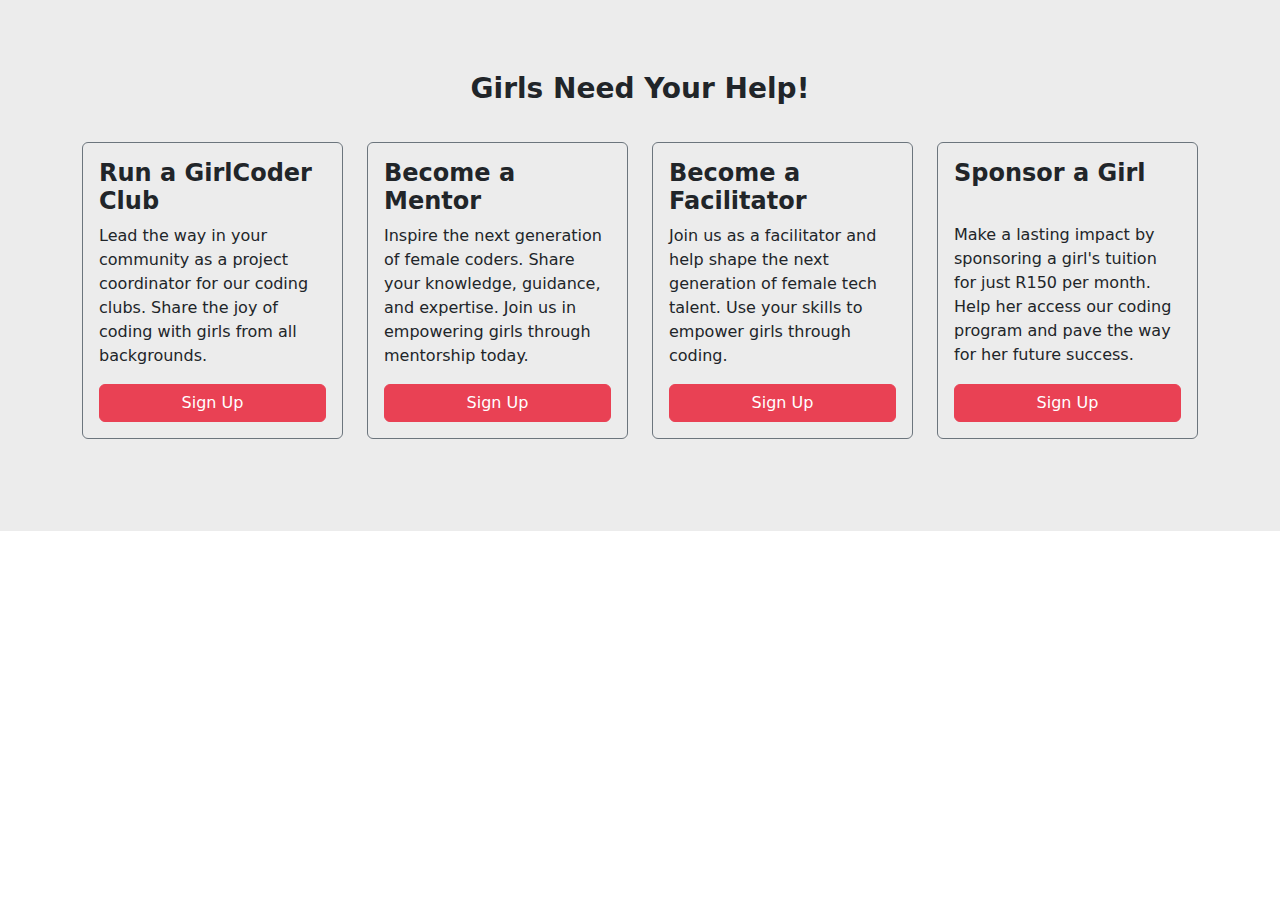
<file: box2.html>
<!DOCTYPE html>
<html lang="en">
<head>
  <meta charset="UTF-8">
  <meta name="viewport" content="width=device-width, initial-scale=1.0">
  <link href="https://cdn.jsdelivr.net/npm/bootstrap@5.3.3/dist/css/bootstrap.min.css" rel="stylesheet" 
    integrity="sha384-QWTKZyjpPEjISv5WaRU9OFeRpok6YctnYmDr5pNlyT2bRjXh0JMhjY6hW+ALEwIH" crossorigin="anonymous">
  <title>Document</title>
  <style>
    .help-wrapper:nth-child(odd) {
      background: #ececec;
      padding: 72px 0;
    }

    .help-wrapper .help-header {
      text-align: center;
    }

    .help-wrapper .help-header h2 {
      font-weight: 700;
      font-size: 36px;
      line-height: 1.2;
      margin: 0;
    }

    .help-content {
      margin-top: 36px;
    }

    .row {
      display: flex;
      flex-wrap: wrap;
    }

    .col-sm-3 {
      display: flex;
      margin-bottom: 20px;
    }

    .card {
      background-color: #ececec;
      display: flex;
      flex-direction: column;
      flex: 1;
    }

    .card-body {
      display: flex;
      flex-direction: column;
      flex: 1;
    }

    .card-body p {
      flex: 1;
    }

    .card-body a {
      align-self: flex-start;
      margin-top: auto;
    }

    .card-title {
      min-height: 56px; /* Adjust as needed */
    }

    @media (max-width: 600px) {
      .card {
        margin-top: 10px;
      }
    }

    .btn.btn-program {
      color: #fff;
      background-color: #e94154;
      border-color: #e94154;
    }
  </style>
</head>
<body>
<section class="help-wrapper">
  <div class="container">
    <div class="help-header">
      <h3 class="col-8 mx-auto fw-bold">Girls Need Your Help!</h3>
    </div>
    <div class="help-content">
      <div class="row">
        <div class="col-sm-3">
          <div class="card border-secondary">
            <div class="card-body">
              <h4 class="card-title fw-bold">Run a GirlCoder Club</h4>
              <p class="card-text">Lead the way in your community as a project coordinator for our coding clubs. 
                Share the joy of coding with girls from all backgrounds.</p>
              <a href="#" class="btn btn-primary btn-program w-100">Sign Up</a>
            </div>
          </div>
        </div>
        <div class="col-sm-3">
          <div class="card border-secondary">
            <div class="card-body">
              <h4 class="card-title fw-bold">Become a Mentor</h4>
              <p class="card-text">Inspire the next generation of female coders. 
                Share your knowledge, guidance, and expertise. Join us in empowering girls through mentorship today.</p>
              <a href="#" class="btn btn-primary btn-program w-100">Sign Up</a>
            </div>
          </div>
        </div>
        <div class="col-sm-3">
          <div class="card border-secondary">
            <div class="card-body">
              <h4 class="card-title fw-bold">Become a Facilitator</h4>
              <p class="card-text">Join us as a facilitator and help shape the next generation of female tech talent.
                Use your skills to empower girls through coding.</p>
              <a href="#" class="btn btn-primary btn-program w-100">Sign Up</a>
            </div>
          </div>
        </div>
        <div class="col-sm-3">
          <div class="card border-secondary">
            <div class="card-body">
              <h4 class="card-title fw-bold">Sponsor a Girl</h4>
              <p class="card-text">Make a lasting impact by sponsoring a girl's tuition for just R150 per month.
                Help her access our coding program and pave the way for her future success.</p>
              <a href="#" class="btn btn-primary btn-program w-100">Sign Up</a>
            </div>
          </div>
        </div>
      </div>
    </div>
  </div>
</section>

<script src="https://cdn.jsdelivr.net/npm/bootstrap@5.3.3/dist/js/bootstrap.bundle.min.js" integrity="sha384-YvpcrYf0tY3lHB60NNkmXc5s9fDVZLESaAA55NDzOxhy9GkcIdslK1eN7N6jIeHz" crossorigin="anonymous"></script>
</body>
</html>
</file>
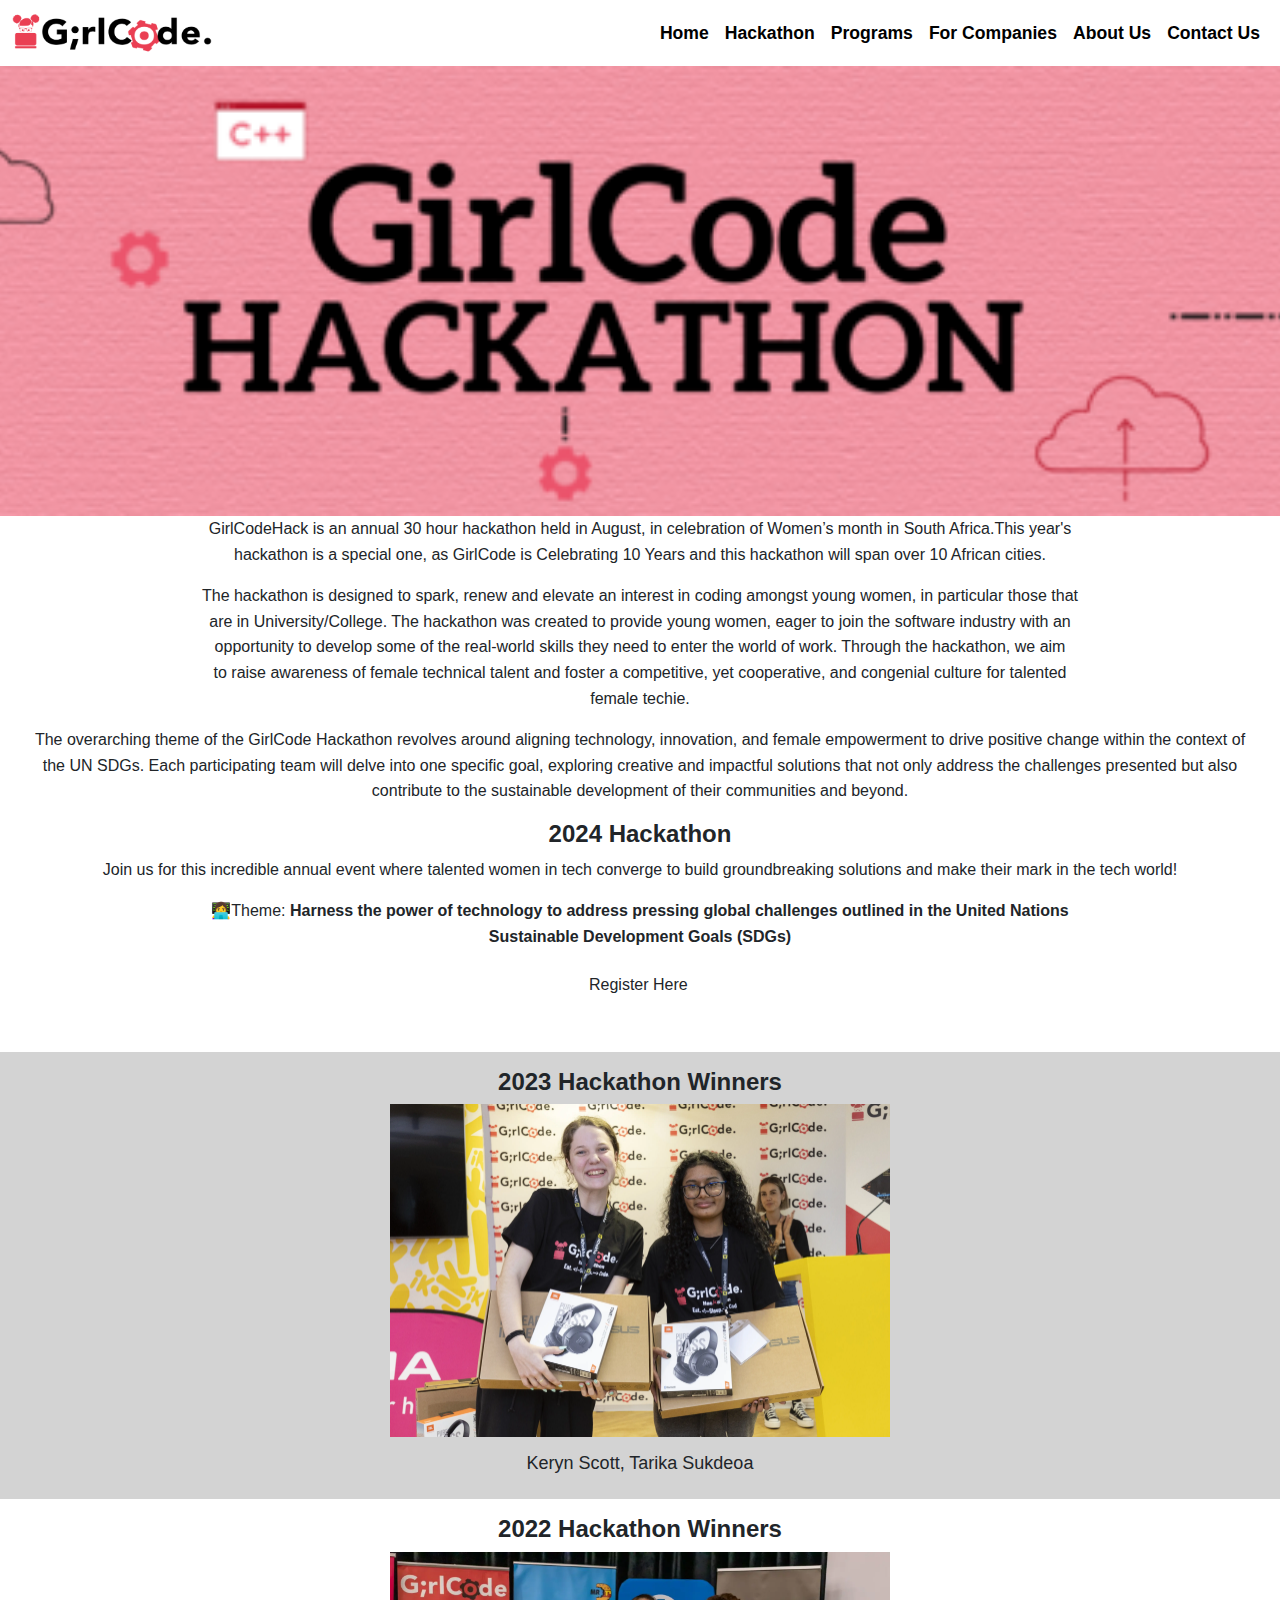
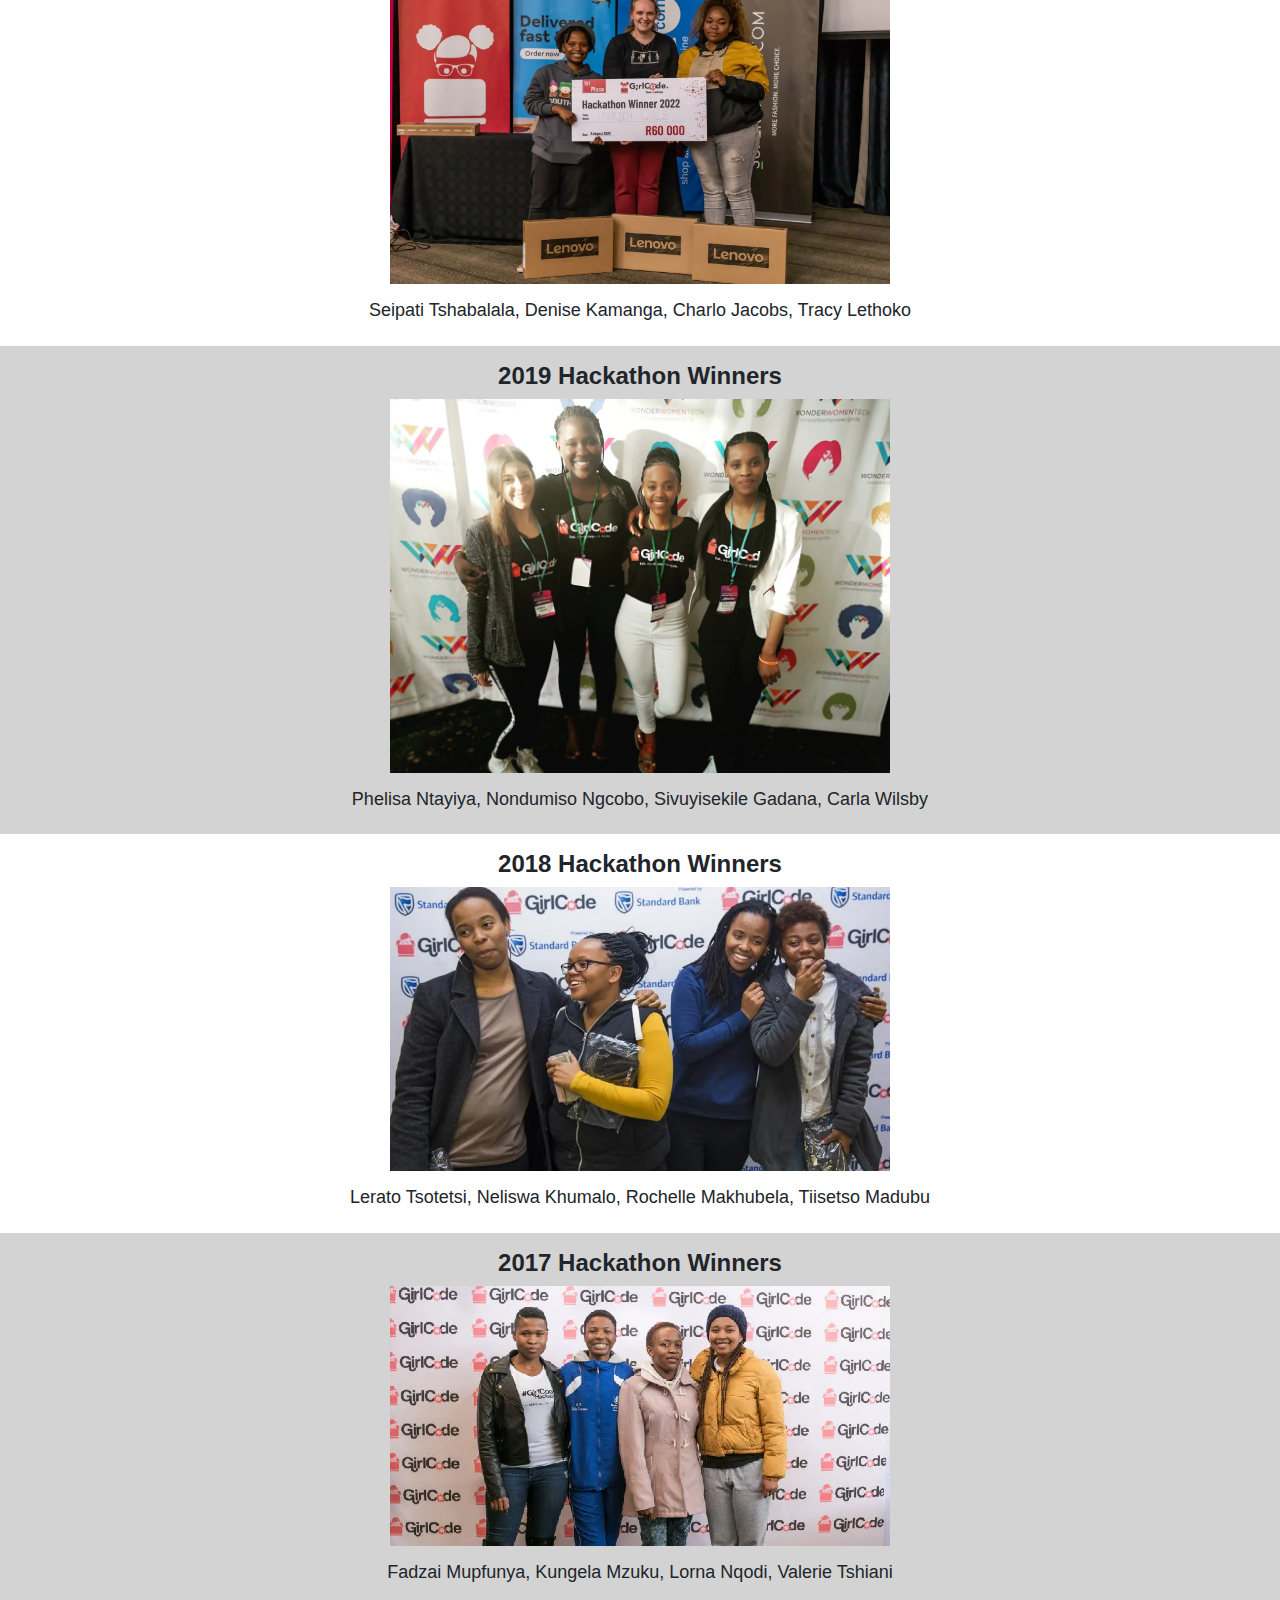
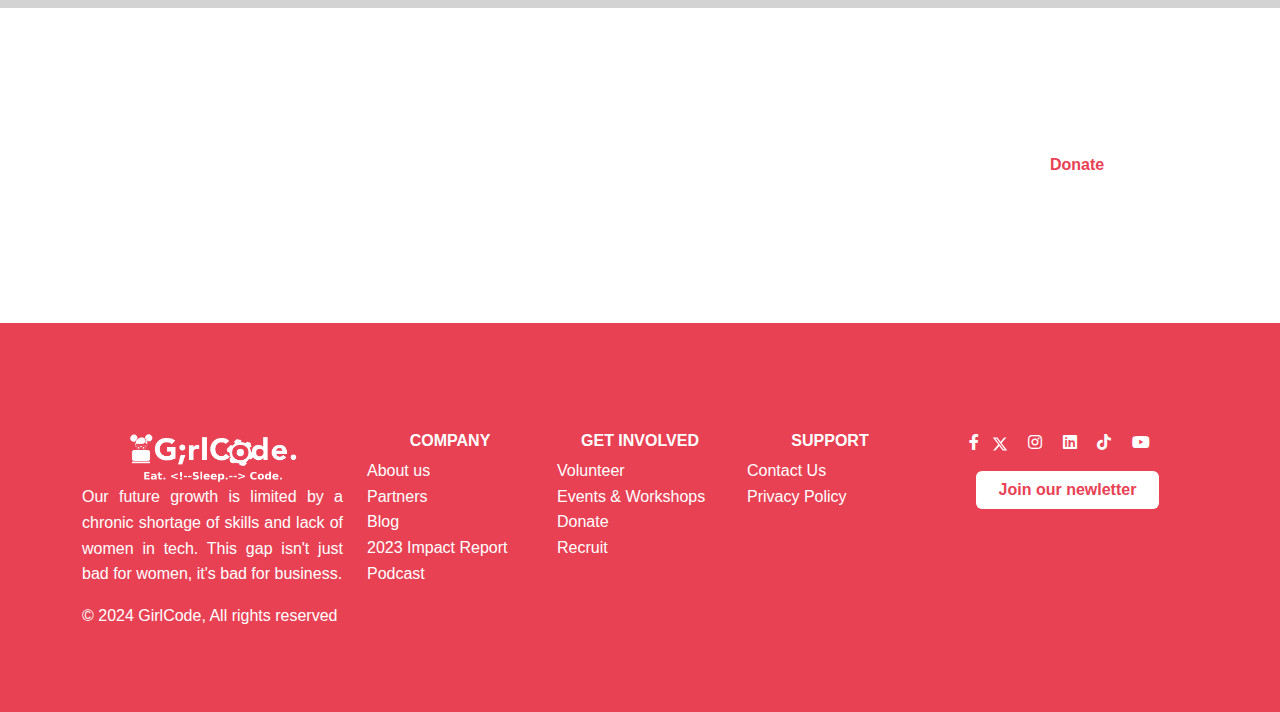
<file: hackthon.html>
<!DOCTYPE html>
<html lang="en">
<head>
    <meta charset="UTF-8">
    <meta name="viewport" content="width=device-width, initial-scale=1.0">
    <link href="https://cdn.jsdelivr.net/npm/bootstrap@5.3.3/dist/css/bootstrap.min.css" rel="stylesheet" 
    integrity="sha384-QWTKZyjpPEjISv5WaRU9OFeRpok6YctnYmDr5pNlyT2bRjXh0JMhjY6hW+ALEwIH" crossorigin="anonymous">
    <link rel="stylesheet" href="https://www.girlcode.co.za/assets/MainLayout-BSqaBwTS.css">
    <link rel="stylesheet" href="https://cdnjs.cloudflare.com/ajax/libs/font-awesome/4.7.0/css/font-awesome.min.css">
    <link rel="stylesheet" href="https://cdnjs.cloudflare.com/ajax/libs/font-awesome/5.15.4/css/all.min.css">
    <link rel="stylesheet" href="https://www.girlcode.co.za/assets/bootstrap-DUEfxN0n.css">
    <title>hackthon</title>
    <link rel="stylesheet" href="hackthon.css">
    <link rel="icon" type="x-icon" href="icon2.ico">
</head>
<body>
    <nav class="navbar  navbar-fixed-top navbar-expand-lg ">
        <div class="container-xxl">
    
            <a class="navbar-brand" href="index.html">
                <img src="logo.png" alt="girlcode logo" width="200" height="">
            </a>
          <button class="navbar-toggler" type="button" data-bs-toggle="collapse" data-bs-target="#navbarNav" aria-controls="navbarNav" aria-expanded="false" aria-label="Toggle navigation">
            <span class="navbar-toggler-icon"></span>
          </button>
          <div class="collapse navbar-collapse" id="navbarNav">
            <ul class="navbar-nav ms-auto">

              <li class="nav-item">
                <a class="nav-link" href="index.html">Home</a>
              </li>
              <li class="nav-item">
                <a class="nav-link" href="hackthon.html">Hackathon</a>
            </li>
              <li class="nav-item">
                <a class="nav-link" href="programs.html">Programs</a>
              </li>
              <li class="nav-item">
                <a class="nav-link" href="Companypage.html">For Companies</a>
              </li>
              <li class="nav-item">
                <a class="nav-link" href="aboutus.html">About Us</a>
              </li>
              <li class="nav-item">
                <a class="nav-link" href="contactUs.html">Contact Us</a>
              </li>
            </ul>
          </div>
        </div>
      </nav>
    <div class="hero-image">
    <img src="hackathon-header-CBLU6aSL.png" alt="Hackthon header picture">
    </div>

    <p class="text-center">GirlCodeHack is an annual 30 hour hackathon held in August, in celebration of Women’s month in South Africa.This year's <br> hackathon is a special one, as GirlCode is Celebrating 10 Years and this hackathon will span over 10 African cities.</p>

        <p class="text-center">The hackathon is designed to spark, renew and elevate an interest in coding amongst young women, in particular those that<br> are in University/College. The hackathon was created to provide young women, eager to join the software industry with an<br> opportunity to develop some of the real-world skills they need to enter the world of work. Through the hackathon, we aim <br>to raise awareness of female technical talent and foster a competitive, yet cooperative, and congenial culture for talented<br> female techie.</p>
        
        <p class="text-center">The overarching theme of the GirlCode Hackathon revolves around aligning technology, innovation, and female empowerment to drive positive change within the context of<br> the UN SDGs. Each participating team will delve into one specific goal, exploring creative and impactful solutions that not only address the challenges presented but also<br> contribute to the sustainable development of their communities and beyond.</p>
   
    <h1>2024 Hackathon</h1>
    <p class="text-center">Join us for this incredible annual event where talented women in tech converge to build groundbreaking solutions and make their mark in the tech world!</p>
    <p class="text-center">👩&zwj;💻Theme: <b>Harness the power of technology to address pressing global challenges outlined in the United Nations<br> Sustainable Development Goals (SDGs)</b></p>
    <a href="https://girlcode-hackathon-2024.devpost.com/" target="_blank" rel="noreferrer" class="btn btn-get-started me-sm-3 mb-3 mb-sm-0">Register Here</a>
    </div>
    <br><br><br>

    <div class="image-container">
    <h1>2023 Hackathon Winners</h1>   
    <img src="august-2023-DGWGA6tt (1).webp" alt="2023 winners">
    <h5>Keryn Scott, Tarika Sukdeoa</h5>
    </div>

    <div class="image-container2">
    <h1>2022 Hackathon Winners</h1>   
    <img src="august-2022-DR5nUxOE.webp" alt="2022 winners">
    <h5>Seipati Tshabalala, Denise Kamanga, Charlo Jacobs, Tracy Lethoko</h5>
    </div>
    
    <div class="image-container">
    <h1>2019 Hackathon Winners</h1>   
    <img src="august-2019-DVPZFIF5.webp" alt="2019 winners">
    <h5>Phelisa Ntayiya, Nondumiso Ngcobo, Sivuyisekile Gadana, Carla Wilsby</h5>
    </div>

    <div class="image-container2">
    <h1>2018 Hackathon Winners</h1>   
    <img src="august-2018-yT_fODbm.webp" alt="2018 winners">
    <h5>Lerato Tsotetsi, Neliswa Khumalo, Rochelle Makhubela, Tiisetso Madubu</h5>
    </div>

    <div class="image-container">
    <h1>2017 Hackathon Winners</h1>   
    <img src="august-2017-LvIEsad-.webp" alt="2017 winners">
    <h5>Fadzai Mupfunya, Kungela Mzuku, Lorna Nqodi, Valerie Tshiani</h5>
    </div>
</div>

    
    <div class="Donate">
        <div class="Donate-left">    
            <h4>Together we can make an impact</h4><br><br>
            <h2>You can't change the world for Everyone. But you can change 1 girls world by introducing her to coding.<br>
            Every donation will help us reach one more girl.</h2>
            </div>
        <div class="button-button">
            <a href="#" class="Donate-button">Donate</a>
        </div>
    </div>
    <!--footer-->
    <footer class="text-center text-lg-start text-white" style="background-color: rgb(233, 65, 84)">
      
        <section class="">
          <div class="container text-center text-md-start mt-5">
            
            <div class="row">
              <div class="col-md-3 col-lg-4 col-xl-3 mx-auto mb-4">
                <a href="#">
                  <img src="logo2.png"  alt="" width="172">
                </a> 
                <p>
                  Our future growth is limited by a chronic shortage of skills and lack of women in tech.
                   This gap isn't just bad for women, it's bad for business.
                </p>
                <p class="copyright mb-0">
                  © 2024 GirlCode, All rights reserved
                </p>
              </div>
              
              <div class="col-md-2 col-lg-2 col-xl-2 mx-auto mb-4">
                <h6 class="text-uppercase fw-bold">Company</h6>
                <p class="mb-0">
                  <a href="#!" class="text-white text-decoration-none">About us</a>
                </p>
                <p class="mb-0">
                  <a href="#!" class="text-white text-decoration-none">Partners</a>
                </p>
                <p class="mb-0">
                  <a href="#!" class="text-white text-decoration-none">Blog</a>
                </p>
                <p class="mb-0">
                  <a href="#!" class="text-white text-decoration-none">2023 Impact Report</a>
                </p>
                <p class="mb-0">
                  <a href="#!" class="text-white text-decoration-none">Podcast</a>
                </p>
              </div>
              
              <div class="col-md-2 col-lg-2 col-xl-2 mx-auto mb-4">
                  
                  <h6 class="text-uppercase fw-bold">Get Involved</h6>
                  
                  <p class="mb-0">
                    <a href="#!" class="text-white text-decoration-none">Volunteer</a>
                  </p>
                  <p class="mb-0">
                    <a href="#!" class="text-white text-decoration-none">Events & Workshops</a>
                  </p>
                  <p class="mb-0">
                    <a href="#!" class="text-white text-decoration-none">Donate</a>
                  </p>
                  <p class="mb-0">
                    <a href="#!" class="text-white text-decoration-none">Recruit</a>
                  </p>
                </div>
    
              
              <div class="col-md-3 col-lg-2 col-xl-2 mx-auto mb-4">
                
                <h6 class="text-uppercase fw-bold">Support</h6>
                <p class="mb-0">
                  <a href="#!" class="text-white text-decoration-none">Contact Us</a>
                </p>
                <p class="mb-0">
                  <a href="#!" class="text-white text-decoration-none">Privacy Policy</a>
                </p>
                
              </div>
            
              <div class="col-md-4 col-lg-3 col-xl-3 mx-auto mb-md-0 mb-4">
                
                <div>
                  <a href="" class="text-white me-2 text-decoration-none">
                    <i class="fab fa-facebook-f"></i>
                  </a>
                  <a href="" class="text-white me-3 text-decoration-none">
                      <svg xmlns="http://www.w3.org/2000/svg" fill="white" width="16" height="16"viewBox="0 0 512 512"><!--!Font Awesome Free 6.6.0 by @fontawesome - https://fontawesome.com License - https://fontawesome.com/license/free Copyright 2024 Fonticons, Inc.--><path d="M389.2 48h70.6L305.6 224.2 487 464H345L233.7 318.6 106.5 464H35.8L200.7 275.5 26.8 48H172.4L272.9 180.9 389.2 48zM364.4 421.8h39.1L151.1 88h-42L364.4 421.8z"/></svg>
                    
                  </a>
                  <a href="" class="text-white me-3 text-decoration-none">
                    <i class="fab fa-instagram"></i>
                  </a>
                  <a href="" class="text-white me-3 text-decoration-none">
                    <i class="fab fa-linkedin"></i>
                  </a>
                  <a href="" class="text-white me-3 text-decoration-none">
                      <i class="fab fa-tiktok"></i>
                  </a>
                  <a href="" class="text-white me-3 text-decoration-none">
                      <i class="fab fa-youtube"></i>
                  </a>
                  <a href="#" class="btn btn-footer mt-3">Join our newletter</a>
                  
                </div>
              </div>
              
            </div>
            
          </div>
        </section>
        
      </footer>
    </div>
</body>
</html>
</file>
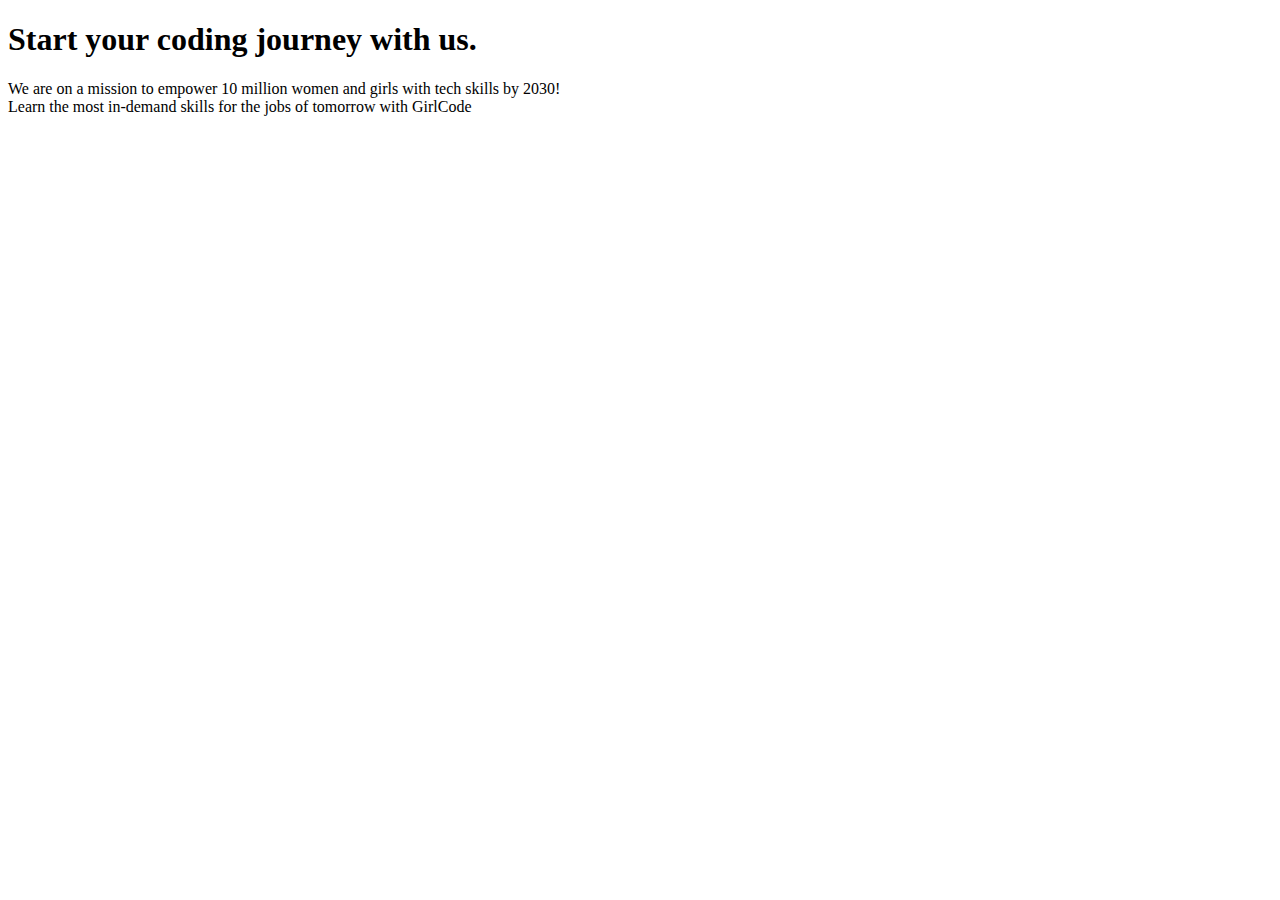
<file: Home-page.html>
<!DOCTYPE html>
<html lang="en">
<head>
    <meta charset="UTF-8">
    <meta name="viewport" content="width=device-width, initial-scale=1.0">
    <title>Girlcode</title>
</head>
<body>
    <h1>Start your coding journey with us.</h1>
    <p>We are on a mission to empower 10 million women and girls with tech skills by 2030!<br>
         Learn the most in-demand skills for the jobs of tomorrow with GirlCode</p>
    
</body>
</html>
</file>
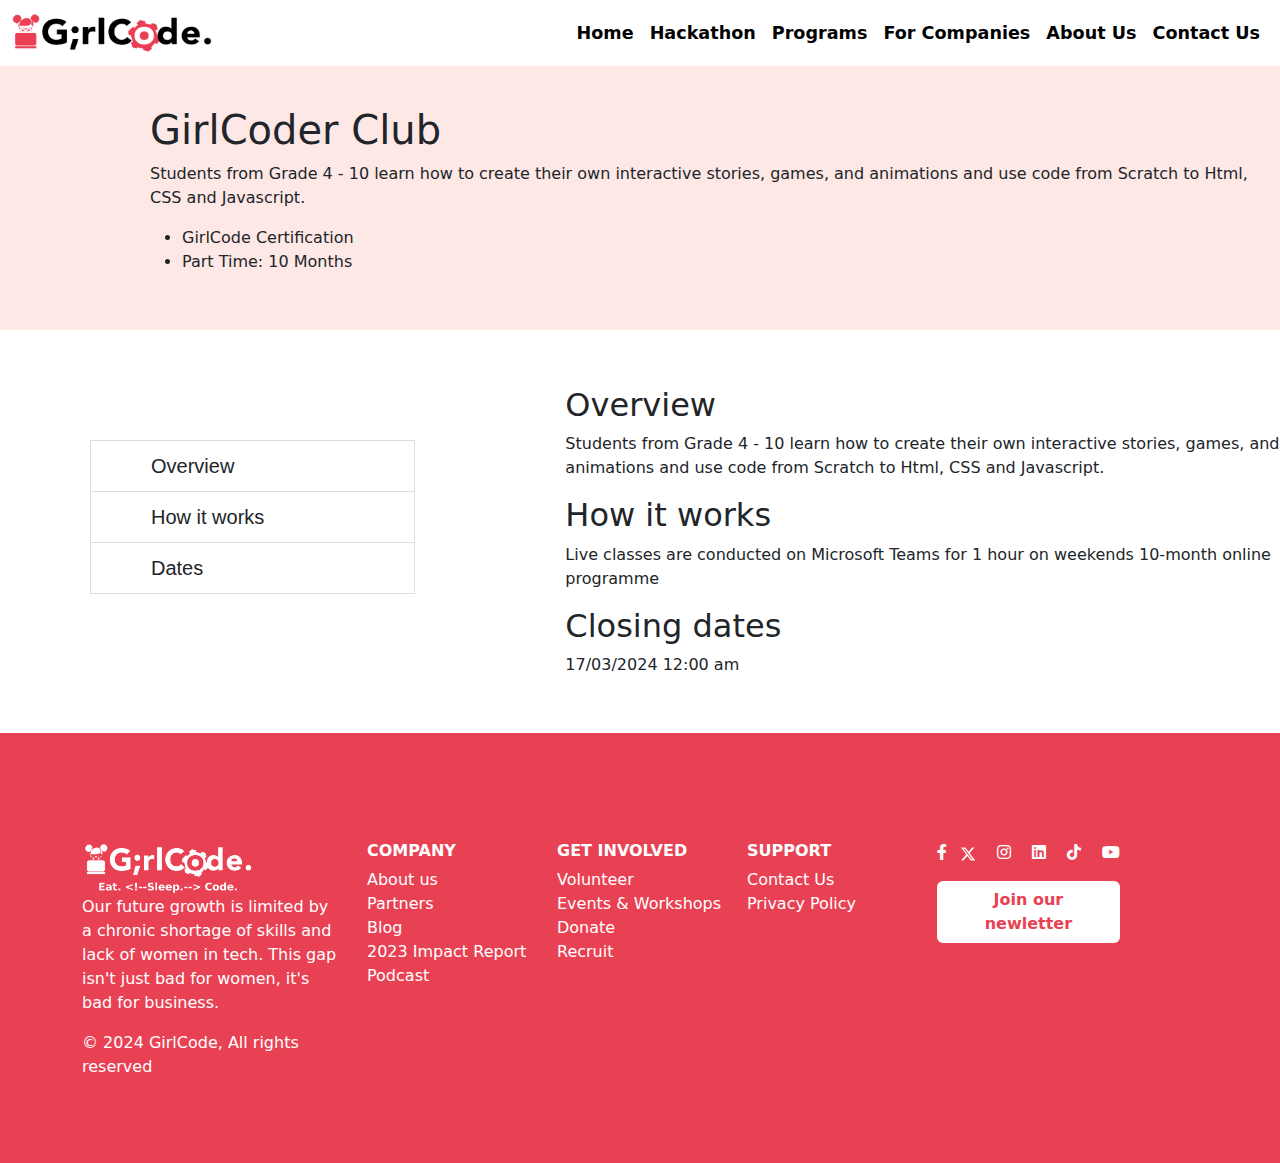
<file: programs.html>
<!DOCTYPE html>
<html lang="en">
    <head>
        <title> Programs</title>
        <meta name="viewport" content="width=device-width, initial-scale=1.0">
        <link rel="stylesheet" href="https://cdnjs.cloudflare.com/ajax/libs/font-awesome/4.7.0/css/font-awesome.min.css">
        <link rel="stylesheet" href="https://cdnjs.cloudflare.com/ajax/libs/font-awesome/5.15.4/css/all.min.css">
        <link rel="stylesheet" href="index.css">
        <link href="https://cdn.jsdelivr.net/npm/bootstrap@5.3.3/dist/css/bootstrap.min.css" rel="stylesheet" 
        integrity="sha384-QWTKZyjpPEjISv5WaRU9OFeRpok6YctnYmDr5pNlyT2bRjXh0JMhjY6hW+ALEwIH" crossorigin="anonymous">
        <link rel="icon" type="x-icon" href="icon2.ico">
    </head>

    <body>
            <nav class="navbar  navbar-fixed-top navbar-expand-lg ">
                <div class="container-xxl">
            
                    <a class="navbar-brand" href="index.html">
                        <img src="logo.png" alt="girlcode logo" width="200" height=""/>
                    </a>
                  <button class="navbar-toggler" type="button" data-bs-toggle="collapse" data-bs-target="#navbarNav" aria-controls="navbarNav" aria-expanded="false" aria-label="Toggle navigation">
                    <span class="navbar-toggler-icon"></span>
                  </button>
                  <div class="collapse navbar-collapse" id="navbarNav">
                    <ul class="navbar-nav ms-auto">
        
                      <li class="nav-item">
                        <a class="nav-link" href="index.html">Home</a>
                      </li>
                      <li class="nav-item">
                        <a class="nav-link" href="hackthon.html">Hackathon</a>
                    </li>
                      <li class="nav-item">
                        <a class="nav-link" href="programs.html">Programs</a>
                      </li>
                      <li class="nav-item">
                        <a class="nav-link" href="Companypage.html">For Companies</a>
                      </li>
                      <li class="nav-item">
                        <a class="nav-link" href="aboutus.html">About Us</a>
                      </li>
                      <li class="nav-item">
                        <a class="nav-link" href="contactUs.html">Contact Us</a>
                      </li>
                    </ul>
                  </div>
                </div>
              </nav>

    <div class="clubstat">

      <h1>GirlCoder Club</h1>
      <p>Students from Grade 4 - 10 learn how to create their own 
        interactive stories, games, and animations and use code from Scratch
         to Html, CSS and Javascript.
      </p>
      <ul class="clubsdet">
        <li> GirlCode Certification</li>
        <li> Part Time: 10 Months</li>
      </ul>
    </div>


    <div class="theythem">

    <div class="programsdet">
        <table class="onecolumn">
        <tr> <td>Overview</td></tr>
        <tr><td>How it works</td></tr>
        <tr><td>Dates</td></tr>
        </table>
    </div>

    <div class="restof">
        <p class="ov">
            <h2>Overview</h2>
            Students from Grade 4 - 10 learn how to create their own 
            interactive stories, games, and animations and use code from Scratch to
             Html, CSS and Javascript.
        </p>
        <p class="HIW">
            <h2>How it works</h2>
            Live classes are conducted on Microsoft Teams for 1 hour on weekends 10-month online programme
        </p>
        <p class="CD">
            <h2> Closing dates</h2>
            17/03/2024 12:00 am
        </p>

    </div>
    </div>


          <!--footer-->
          <footer class="text-center text-lg-start text-white" style="background-color: rgb(233, 65, 84)">
      
            <section class="">
              <div class="container text-center text-md-start mt-5">
                
                <div class="row">
                  <div class="col-md-3 col-lg-4 col-xl-3 mx-auto mb-4">
                    <a href="#">
                      <img src="logo2.png"  alt="" width="172">
                    </a> 
                    <p>
                      Our future growth is limited by a chronic shortage of skills and lack of women in tech.
                       This gap isn't just bad for women, it's bad for business.
                    </p>
                    <p class="copyright mb-0">
                      © 2024 GirlCode, All rights reserved
                    </p>
                  </div>
                  
                  <div class="col-md-2 col-lg-2 col-xl-2 mx-auto mb-4">
                    <h6 class="text-uppercase fw-bold">Company</h6>
                    <p class="mb-0">
                      <a href="#!" class="text-white text-decoration-none">About us</a>
                    </p>
                    <p class="mb-0">
                      <a href="#!" class="text-white text-decoration-none">Partners</a>
                    </p>
                    <p class="mb-0">
                      <a href="#!" class="text-white text-decoration-none">Blog</a>
                    </p>
                    <p class="mb-0">
                      <a href="#!" class="text-white text-decoration-none">2023 Impact Report</a>
                    </p>
                    <p class="mb-0">
                      <a href="#!" class="text-white text-decoration-none">Podcast</a>
                    </p>
                  </div>
                  
                  <div class="col-md-2 col-lg-2 col-xl-2 mx-auto mb-4">
                      
                      <h6 class="text-uppercase fw-bold">Get Involved</h6>
                      
                      <p class="mb-0">
                        <a href="#!" class="text-white text-decoration-none">Volunteer</a>
                      </p>
                      <p class="mb-0">
                        <a href="#!" class="text-white text-decoration-none">Events & Workshops</a>
                      </p>
                      <p class="mb-0">
                        <a href="#!" class="text-white text-decoration-none">Donate</a>
                      </p>
                      <p class="mb-0">
                        <a href="#!" class="text-white text-decoration-none">Recruit</a>
                      </p>
                    </div>
        
                  
                  <div class="col-md-3 col-lg-2 col-xl-2 mx-auto mb-4">
                    
                    <h6 class="text-uppercase fw-bold">Support</h6>
                    <p class="mb-0">
                      <a href="#!" class="text-white text-decoration-none">Contact Us</a>
                    </p>
                    <p class="mb-0">
                      <a href="#!" class="text-white text-decoration-none">Privacy Policy</a>
                    </p>
                    
                  </div>
                
                  <div class="col-md-4 col-lg-3 col-xl-3 mx-auto mb-md-0 mb-4">
                    
                    <div>
                      <a href="" class="text-white me-2 text-decoration-none">
                        <i class="fab fa-facebook-f"></i>
                      </a>
                      <a href="" class="text-white me-3 text-decoration-none">
                          <svg xmlns="http://www.w3.org/2000/svg" fill="white" width="16" height="16"viewBox="0 0 512 512"><!--!Font Awesome Free 6.6.0 by @fontawesome - https://fontawesome.com License - https://fontawesome.com/license/free Copyright 2024 Fonticons, Inc.--><path d="M389.2 48h70.6L305.6 224.2 487 464H345L233.7 318.6 106.5 464H35.8L200.7 275.5 26.8 48H172.4L272.9 180.9 389.2 48zM364.4 421.8h39.1L151.1 88h-42L364.4 421.8z"/></svg>
                        
                      </a>
                      <a href="" class="text-white me-3 text-decoration-none">
                        <i class="fab fa-instagram"></i>
                      </a>
                      <a href="" class="text-white me-3 text-decoration-none">
                        <i class="fab fa-linkedin"></i>
                      </a>
                      <a href="" class="text-white me-3 text-decoration-none">
                          <i class="fab fa-tiktok"></i>
                      </a>
                      <a href="" class="text-white me-3 text-decoration-none">
                          <i class="fab fa-youtube"></i>
                      </a>
                      <a href="#" class="btn btn-footer mt-3">Join our newletter</a>
                      
                    </div>
                  </div>
                  
                </div>
                
              </div>
            </section>
            
          </footer>

    </body>
</html>
</file>
<file: hackthon.css>
body {
    margin: 0;
    padding: 0;
    background-color: white;
    font-family: Arial, "Helvetica Neue", Helvetica, sans-serif;
    line-height: 1.5;
    font-weight: 400;
}

.navbar-brand img {
    height: 40px; /* Adjust the height of the logo image as needed */
}
.navbar {
    background-color: white;
    
}
.navbar-nav li a{
    font-size: 1.1rem;
    font-weight: 600;
    color: black;
}



.nav-item a:hover{
    color: #e94154;
}
.hero-image {
    position: relative;
    width: 100%;
    height: 50vh;
    overflow: hidden;
}

.hero-image img {
    position: absolute;
    top: 0;
    left: 0;
    width: 100%;
    height: 100%;
    object-fit: cover;
    object-position: center;
}

/* Responsive Adjustments */
@media (max-width: 768px) {
    .navbar-brand img {
        height: 30px;
    }
}

p { text-align: center;
    line-height: 1.6;
    text-align: justify;
}

h1 {
    font-size: x-large;
    text-align: center;
    font-weight: bold;
}
h3{
    font-size: x-large;
    font-weight: bold;
    
}
h5{
    font-size: large;
    text-align: center;
}


.image-container,
.image-container2 {
    width: 100%;
    padding: 1rem; /* Padding around the images */
    box-sizing: border-box;
}

.image-container {
    background-color: lightgray;
}

.image-container2 {
    background-color: white;
}

.image-container img,
.image-container2 img {
    display: block;
    max-width: 100%; /* Ensure the image does not exceed the container's width */
    height: auto; /* Maintain aspect ratio */
    margin: 0 auto;
    width: 40%; /* Make images fill the width of the container */
    height: auto; /* Maintain aspect ratio */
    margin-bottom: 1rem; /* Space between images */
}

.hero-image2 {
    position: relative;
    width: 100%;
    height: 34vh;
    overflow: hidden;
}

.hero-image2 img {
    position: absolute;
    top: 0;
    left: 0;
    width: 100%;
    height: 100%;
    object-fit: cover;
    object-position: center;
}

.centered {
    position: absolute;
    top: 40%;
    left: 25%;
    transform: translate(-50%, -50%);
    color: white;
    font-size: xx-large;
    font-weight: bolder;
}

.centered2 {
    position: absolute;
    top: 65%;
    left: 37%;
    transform: translate(-50%, -50%);
    color: white;
    font-size: large;
    font-weight: normal;
}

.Donate {
    background-image: url(https://www.girlcode.co.za/assets/girlcode_students-BNN1dAjh.webp);
    background-position: center;
    background-size: cover;
    display: flex;
    justify-content: space-around;
    position: relative;
    width: 100%;
    height: 35vh;
    overflow: hidden;
    align-items: center;
}

.Donate-left {
    width: 50%; /* Adjust width as needed */
    margin-left: 20px;
    padding: 20px; /* Reduced padding for better fit */
    color: white; /* Ensure text is readable on background */
}

.Donate-left h3 {
    font-size: 20px;
}

.Donate-left p {
    font-size: 18px;
}

.Donate-button {
        background: #fff;
        color: #e94154;
        font-size: 1.2rem;
        font-weight: bolder;
        width: 12rem;
        border: 1px solid #fff;
        box-shadow: none;
        margin: 0 auto;
        display: block;
        display: inline-block;
    padding: 12px 24px;
    font-size: 1rem;
    
    border: none;
    border-radius: 8px;
    cursor: pointer;
    text-decoration: none;
    text-align: center;
    transition: background-color 0.3s, transform 0.3s;
}

.Donate-button:hover {
    background-color: #d73850; /* Darker shade of the button color */
    transform: translateY(-2px);
}

.Donate-button:active {
    transform: translateY(0);
}

.btn.btn-footer {
    width: 80%;
    font-weight: bolder;
    background: #fff;
    color: #e94154;
}

.btn.btn-footer:hover {
    background: #1148c7;
    color: white;
}

footer {
    padding: 60px 0px;
    background-color: rgb(233, 65, 84);
}
h4{
    font-weight: bold;
    font-size: xx-large;
    position: absolute;
    margin-right: 1rem;
}
h2{
    font-size: large;
    position: absolute;
    right: 100; 

}
@media (min-width: 576px) {
    .me-sm-3 {
        margin-left: 45%;
    }
}

.text-center {
    text-align: center !important;
}
p {
    margin-top: 0;
    margin-bottom: 1rem;
}
* {
    margin: 0;
    padding: 0;
    font-family: Inter, Roboto Slab, sans-serif;
}
*, :after, :before {
    box-sizing: border-box;
}
user agent stylesheet
p {
    display: block;
    margin-block-start: 1em;
    margin-block-end: 1em;
    margin-inline-start: 0px;
    margin-inline-end: 0px;
    unicode-bidi: isolate;
    text-align: center;
}
/*footer*/
.btn.btn-footer {
    width: 70%;
    font-weight: bolder;
    background: #fff;
    color: #e94154;
  }
  
  .btn.btn-footer:hover {
    
    background: #1148c7;
    color: white;
  }
  footer {
  padding: 60px 0px;
  }
</file>
<file: index.css>
body{
    margin: 0;
    padding: 0;
    background-color: white;
}


.navbar-brand img {
    height: 40px; /* Adjust the height of the logo image as needed */
}
.navbar {
    background-color: white;
    
}
.navbar-nav li a{
    font-size: 1.1rem;
    font-weight: 600;
    color: black;
}



.nav-item a:hover{
    color: #e94154;
}

.here-box {
    width: 100%;
    
}
.card-title {
    font-size: 52px;
    font-weight: 900;
    line-height: 1;
    color: #e94154;
}
div.small {
  margin-top: 200px;
}
@media (max-width: 600px) {
  div.small{
      margin-top: 0px;
  }
}


@-webkit-keyframes scroll {
    0% {
    -webkit-transform: translateX(0);
    transform: translateX(0);
    }
    100% {
    -webkit-transform: translateX(calc(-250px * 7));
    transform: translateX(calc(-250px * 7));
    }
    }
    @keyframes scroll {
    0% {
    -webkit-transform: translateX(0);
    transform: translateX(0);
    }
    100% {
    -webkit-transform: translateX(calc(-250px * 7));
    transform: translateX(calc(-250px * 7));
    }
    }
    .slider {
    background-color: #ececec;
    box-shadow: 0 10px 20px -5px rgba(0, 0, 0, 0.125);
    height: 100px;
    margin: auto;
    overflow: hidden;
    position: relative;
    width: 100%;
    }
    .slider::before, .slider::after {
    
    content: "";
    height: 100px;
    position: absolute;
    width: 200px;
    z-index: 2;
    }
    .slider::after {
    right: 0;
    top: 0;
    -webkit-transform: rotateZ(180deg);
    transform: rotateZ(180deg);
    }
    .slider::before {
    left: 0;
    top: 0;
    }
    .slider .slide-track {
    -webkit-animation: scroll 40s linear infinite;
    animation: scroll 40s linear infinite;
    display: flex;
    width: calc(250px * 14);
    }
    .slider .slide {
    height: 100px;
    width: 250px;
    }

    /*programs an bootcamps*/
    .btn-primary{
        background-color: #e94154;
        border-color: #e94154;
        margin-top: 20px;
    }

    .container {
        display: flex;
        flex-wrap: wrap;
        justify-content: space-between;
      }
      
      .card-fixed {
        width: 23rem;
        height: 20rem; /* Adjust the height as needed */
        margin-bottom: 20px; /* Add some space between rows */
      }
      
      .card-img-top {
        height: 10rem; /* Adjust the height of the image as needed */
        object-fit: cover; /* Ensures the image covers the area */
      }
      
      .card-body {
        height: calc(100% - 10rem); /* Adjust according to the image height */
        display: flex;
        flex-direction: column;
        justify-content: space-between;
      }
      .section-header h2  {
          font-size: 36px;
          font-weight: 700;
          line-height: 1.2;
          
      }
      .section-header h2 span {
          font-weight: 400;
          
      }
      .section-wrapper {
        margin-top: 5rem;
      }

      /*events and workshops*/
      #events-workshops{
        color: white;
        background-color: #e94154;
        padding: 72px 0
      }

      .section-wrapper#events-workshops .btn-cta {
        width: fit-content;
        margin: 0;
      }

      .btn.btn-cta {
        background: #fff;
        color: #e94154;
        font-size: 1.2rem;
        font-weight: bolder;
        width: 12rem;
        border: 1px solid #fff;
        box-shadow: none;
        margin: 0 auto;
        display: block;
    }

    .section-wrapper#events-workshops .events-count {
        font-size: 2rem;
        font-weight: 700;
        text-align: center;
    }

    .section-wrapper#events-workshops .events-count span {
        display: block;
        font-size: 1.5rem;
        font-weight: 300;
    }

    /** Testimonal **/
:root {
  --slide-gap: 20px;
  --slider-width: 100%;
}
body {
  font-family: Arial, sans-serif;
}
.section-content {
  margin-top: 36px;
}
.blaze-slider {
  display: flex;
  flex-direction: column;
  align-items: center;
}
.blaze-slider h2 {
  text-align: center;
  margin-bottom: 20px;
}
.blaze-slider h2 span {
  display: block;
  font-size: 1rem;
  color: #6c757d;
}
.blaze-container {
  overflow: hidden;
  width: var(--slider-width);
}
.blaze-track-container {
  display: flex;
  align-items: center;
}
.blaze-track {
  display: flex;
  transition: transform 300ms ease;
}

.slider-controls {
  display: flex;
  justify-content: center;
  align-items: center;
  margin-top: 20px;
}
.slider-controls button {
  background-color: black;
  border: none;
  padding: 10px;
  cursor: pointer;
  font-size: 20px;
  color: white; /* Arrow color */
}
.dots-container {
  display: flex;
  align-items: center;
  margin: 0 20px; /* Space between dots and arrows */
}
.dot {
  display: inline-block;
  width: 12px;
  height: 12px;
  margin: 0 4px;
  background-color: black; /* Inactive dot color */
  border-radius: 50%;
  cursor: pointer;
}
.dot.active {
  background-color: white;
  border: 2px solid #e94154; /* Pink border for active dot */
}

    /*help section*/
    .help-wrapper:nth-child(odd) {
      background: #ececec;
      padding: 72px 0;
  }
  
  
  
  .help-wrapper .help-header h2 {
      font-weight: 700;
      font-size: 36px;
      text-align: center;
      line-height: 1.2;
      margin: 0;
  }

  .help-content {
    margin-top: 36px;
}
.row {
  display: flex;
  flex-wrap: wrap;
}
.col-sm-3 {
  display: flex;
}
.help2 {
  background-color: #ececec;
display: flex;
flex-direction: column;
flex: 1;
}

h4 {
  font-size: 12px;
}


/*sponsors images section*/
.partner-logo img {
  object-fit: contain;
  aspect-ratio: 3;
  object-position: center;
}
figure img {
  aspect-ratio: 2;
  width: 100%;
  object-position: top center;
  object-fit: cover;
}
.partner-header {
  text-align: center;
}
.partner-header h2 {
  font-weight: 700;
  font-size: 36px;
  line-height: 1.2;
  margin: 0;
}
.partner-header h2 span{
  display: block;
  font-weight: 400;
  font-size: 17px;
  margin-top: 1.5rem;
}

.btn.btn-learn-more {
  width: fit-content;
  font-weight: bolder;
  color: #fff;
  background-color: #e94154;
  border-color: #e94154;
  
}

/*footer*/
.btn.btn-footer {
  width: 70%;
  font-weight: bolder;
  background: #fff;
  color: #e94154;
}

.btn.btn-footer:hover {
  
  background: #1148c7;
  color: white;
}
footer {
padding: 60px 0px;
}

  

      
    




/* Makema Styling below */

/*Programs page*/

.clubstat {
background-color: #eb40341f; width: 100%; min-height: 30%;
padding-left: 150px;
padding-top: 40px;
padding-bottom: 40px;} 
.clubstat{margin: top 100px;}
h1.clubstat{
font-family: sans-serif;
font-weight:400;
}

.theythem{
display: flex;
padding-top: 40px;
padding-bottom: 40px;
}
.programsdet{
padding-left: 90px;
padding-top: 70px;
}
.restof{
padding-left: 150px;
}

table.onecolumn {
    font-family: sans-serif;
    font-size: 20px;
    border-collapse: collapse;
    border: 1px solid #ddd;
    border-radius: 10%;
}

table.onecolumn td {
    border: 1px solid #ddd; 
    padding: 10px 60px;
    padding-right: 150px;
    text-align: left; 
    border-bottom: 1px solid #ddd;
    white-space: nowrap;
}

table.onecolumn tr:last-child td {
    border-bottom: none;
}


/* About Us page*/

.sct1abt{
background-image: url(girlcode_students-BNN1dAjh.webp);
background-position: center;
padding-top: 80px;
padding-bottom: 80px;
}
.mantsu{
padding-left: 150px;
color: #ffffff;
}

.sct2abt{
background-color: #ececec;
display: flex;
height:450px;
}

.videoxx { padding-left: 100px;
    position: relative;
    width: 80%;
    max-width: 800px;
    padding-top: 50px;
    padding-right: 50px;
}
video {
    display: block;
    width: 100%;
    height: auto; 
    outline: none; 
}

.parabt{padding-left: 10px;
padding-top: 170px;
}
h3.parabt{
padding-bottom: 10px;
}


.www{
text-align: center;
padding-top: 50px;
}

.numbers{
font-size:25px ;
text-align: center;
display: flex;
gap: 380px;
padding-top: 50px;
padding-left: 350px;
}
.redwords{
color: #ff0000;
font-size: 18px;
text-align: center;
display: flex;
gap: 300px;
padding-left: 330px;
}
.snps{
text-align: center;
padding-left: 170px;
display: flex;
gap: 70px;
margin-bottom: 100px;
}

.team{
margin-bottom: 50px;
background-color: #ececec;
}
.sba{
padding-top: 20px;
padding-bottom: 20px;
text-align: center;
}




.ar-1 {
    aspect-ratio: 1;
    object-fit: cover;
  }

   div h5 {
    font-size: 1.25rem;
    font-weight: 500;
    line-height: 1.2;
    
}






.snep {
    display: flex;
    margin: 20px;
    gap: 20px;
    padding-left: 100px;
  }
  .sneps img {
    width: 300px;
    height: 300px;
    object-fit: cover;
    border-radius: 3%;
  }
  .sneps p {
    margin: 5px 0;
    text-align: center;
  }
  .tit {
    font-weight: bold;
    color: #555;
  }

  
  .row2 {
    display: flex;
    margin: 20px; 
    gap: 20px;
    padding-left: 100px;
    margin-bottom: 20px; 
  }
  .snepe img {
    width: 300px;
    height: 300px;
    object-fit: cover;
    border-radius: 3%;
  }
  .snepe p {
    margin: 5px 0;
    text-align: center;
  }
.snepe{
  border: 1px #555;
}


  .tit {
    font-weight: bold;
    color: #555;
  }
  .row3 {
    display: flex;
    margin: 20px; 
    gap: 20px;
    padding-left: 100px; 
  }  
  .row1a {
    display: flex;
    margin: 20px;
    margin-bottom: 30px; 
    gap: 20px;
    padding-left: 100px; 
  } 
  .row2a {
    display: flex;
    margin: 20px; 
    gap: 20px;
    padding-left: 250px; 
  } 


  .board{
    background-color: #ffffff;
    padding-top: 5px;
    padding-bottom: 50px;
    }
  .tpic{
    margin-top: 50px;
    margin-bottom: 50px;
    text-align: center;
    }

  .sct5abt{
    display: flex;
    background-position: center;
    background-image: url(girlcode_students-BNN1dAjh.webp);
    padding-top: 60px;
    padding-bottom: 60px;
  }
.wordes{
  padding-left: 150px;
  color: #ffffff;
}
.fest{
font-size: 35px;
}
.sest{
  font-size: 18px;
}

.bathan{
  padding-left: 250px;
  padding-top: 55px;
  font-size: 22px;
}
.bathan button {
  background-color: white; 
  color: #ff69b4; 
  padding: 5px 30px;
  font-size: 22px;
  cursor: pointer; 
  border-radius: 10px;
  outline: none;
}
</file>
